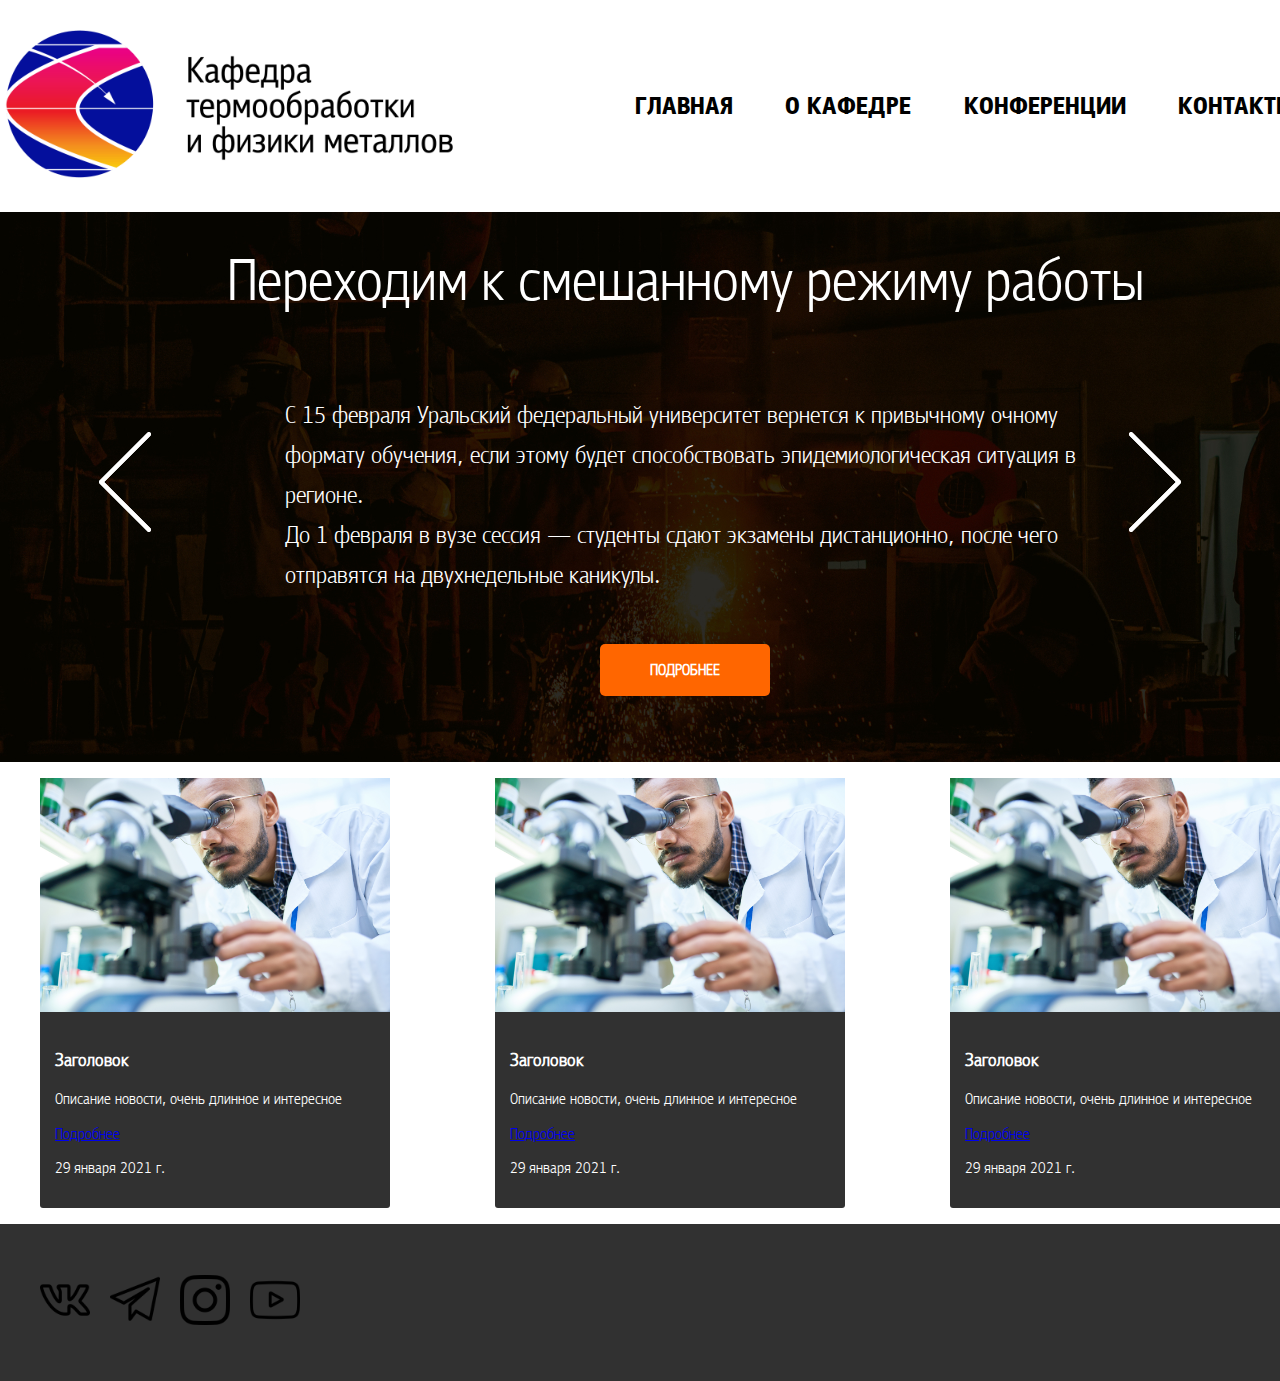
<file: index.html>
<!DOCTYPE html>
<html lang="ru">
<head>
    <meta charset="UTF-8">
    <link rel="stylesheet" href="css/style.css">
    <link rel="stylesheet" href="css/normalize.css">
    <link rel="shortcut icon" href="img/favicon.ico" type="image/x-icon">
    <title>Кафедра ТОиФМ</title>
</head>
<body>
    <header>
        <div class="logo">
            <img class="" src="img/logo.png" alt="Логотип">
        </div>
        <nav>
            <ul class="main-menu">
                <li><a href="index.html">Главная</a></li>
                <li><a href="about.html">О кафедре</a></li>
                <li class="item-conf">
                    <a href="conferences.html">Конференции</a>
                    <ul class="menu-conf">
                        <li><a href="conferences/school-term.html">Уральская школа металловедов-термистов</a></li>
                        <li><a href="conferences/school-metal.html">Уральская школа-семинар металловедов - молодых ученых</a></li>
                        <li><a href="conferences/material-metal.html">Материаловедение и металлофизика легких сплавов</a></li>
                        <li><a href="archive.html">Архив</a></li>
                    </ul>
                </li>
                <li><a href="contacts.html">Контакты</a></li>
            </ul>
        </nav>
    </header>
    <main>       
        <section class="slider">
            <div class="wrapper">
                <h2>Переходим к смешанному режиму работы</h2>
                <img class="left-arrow" src="img/left-arrow.svg" alt="">
                <img class="right-arrow" src="img/right-arrow.svg" alt=""> 
                <p>
                    С 15 февраля Уральский федеральный университет вернется к привычному очному формату обучения, 
                    если этому будет способствовать эпидемиологическая ситуация в регионе.
                </p> 
                <p>
                    До 1 февраля в вузе сессия — студенты сдают экзамены дистанционно, после чего отправятся на двухнедельные каникулы.
                </p>
                <div class="button-wrapper">
                    <a class="button" href="#">Подробнее</a>
                </div>
            </div>
        </section>
        <aside class="vk">

        </aside>

        <section class="news">
            <div class="wrapper">
                <ul>
                    <li>
                        <img src="img/news-1.jpg" alt="">
                        <div class="text">
                            <h3>Заголовок</h3>
                            <p>Описание новости, очень длинное и интересное</p>
                            <a href="#">Подробнее</a>
                            <p>29 января 2021 г.</p>    
                        </div>
                    </li>
                    <li>
                        <img src="img/news-1.jpg" alt="">
                        <div class="text">
                            <h3>Заголовок</h3>
                            <p>Описание новости, очень длинное и интересное</p>
                            <a href="#">Подробнее</a>
                            <p>29 января 2021 г.</p>    
                        </div>
                    </li>
                    <li>
                        <img src="img/news-1.jpg" alt="">
                        <div class="text">
                            <h3>Заголовок</h3>
                            <p>Описание новости, очень длинное и интересное</p>
                            <a href="#">Подробнее</a>
                            <p>29 января 2021 г.</p>    
                        </div>
                    </li>                   
                </ul> 
            </div>
        </section>
    </main>
    <footer>
        <div class="wrapper"> 
            <div class="social">
                <ul>
                    <li><a href="https://vk.com/materialoed"><img src="img/vk.png" alt=""></a></li>
                    <li><a href="https://t.me/TOFMdepartment"><img src="img/telegram.png" alt=""></a></li>
                    <li><a href="https://www.instagram.com/tofm_urfu/"><img src="img/instagram.png" alt=""></a></li>
                    <li><a href="https://www.youtube.com/channel/UCXMEt2POWU_OaAUeKPsErXA"><img src="img/youtube.png" alt=""></a></li>
                </ul>
            </div>  
            <div class="develop">
                
            </div>  
        </div>
    </footer>
</body>
</html>
</file>
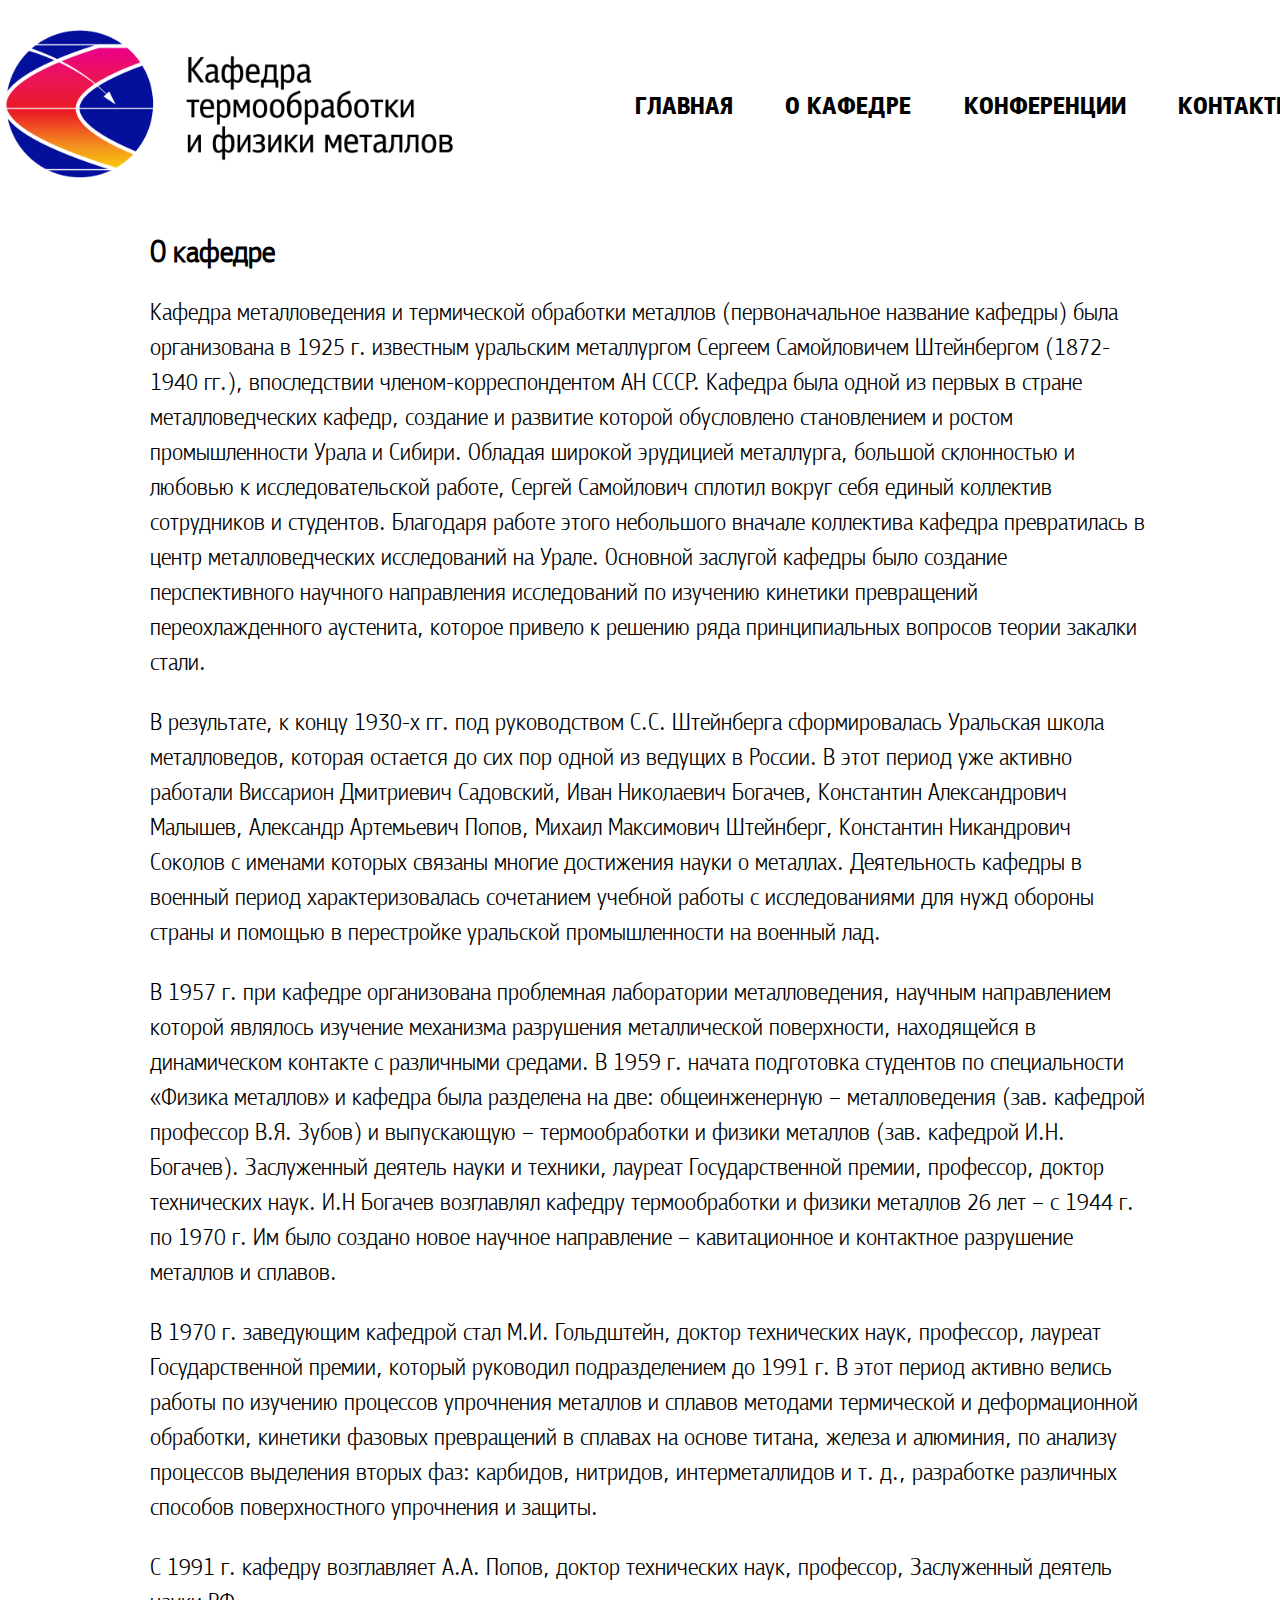
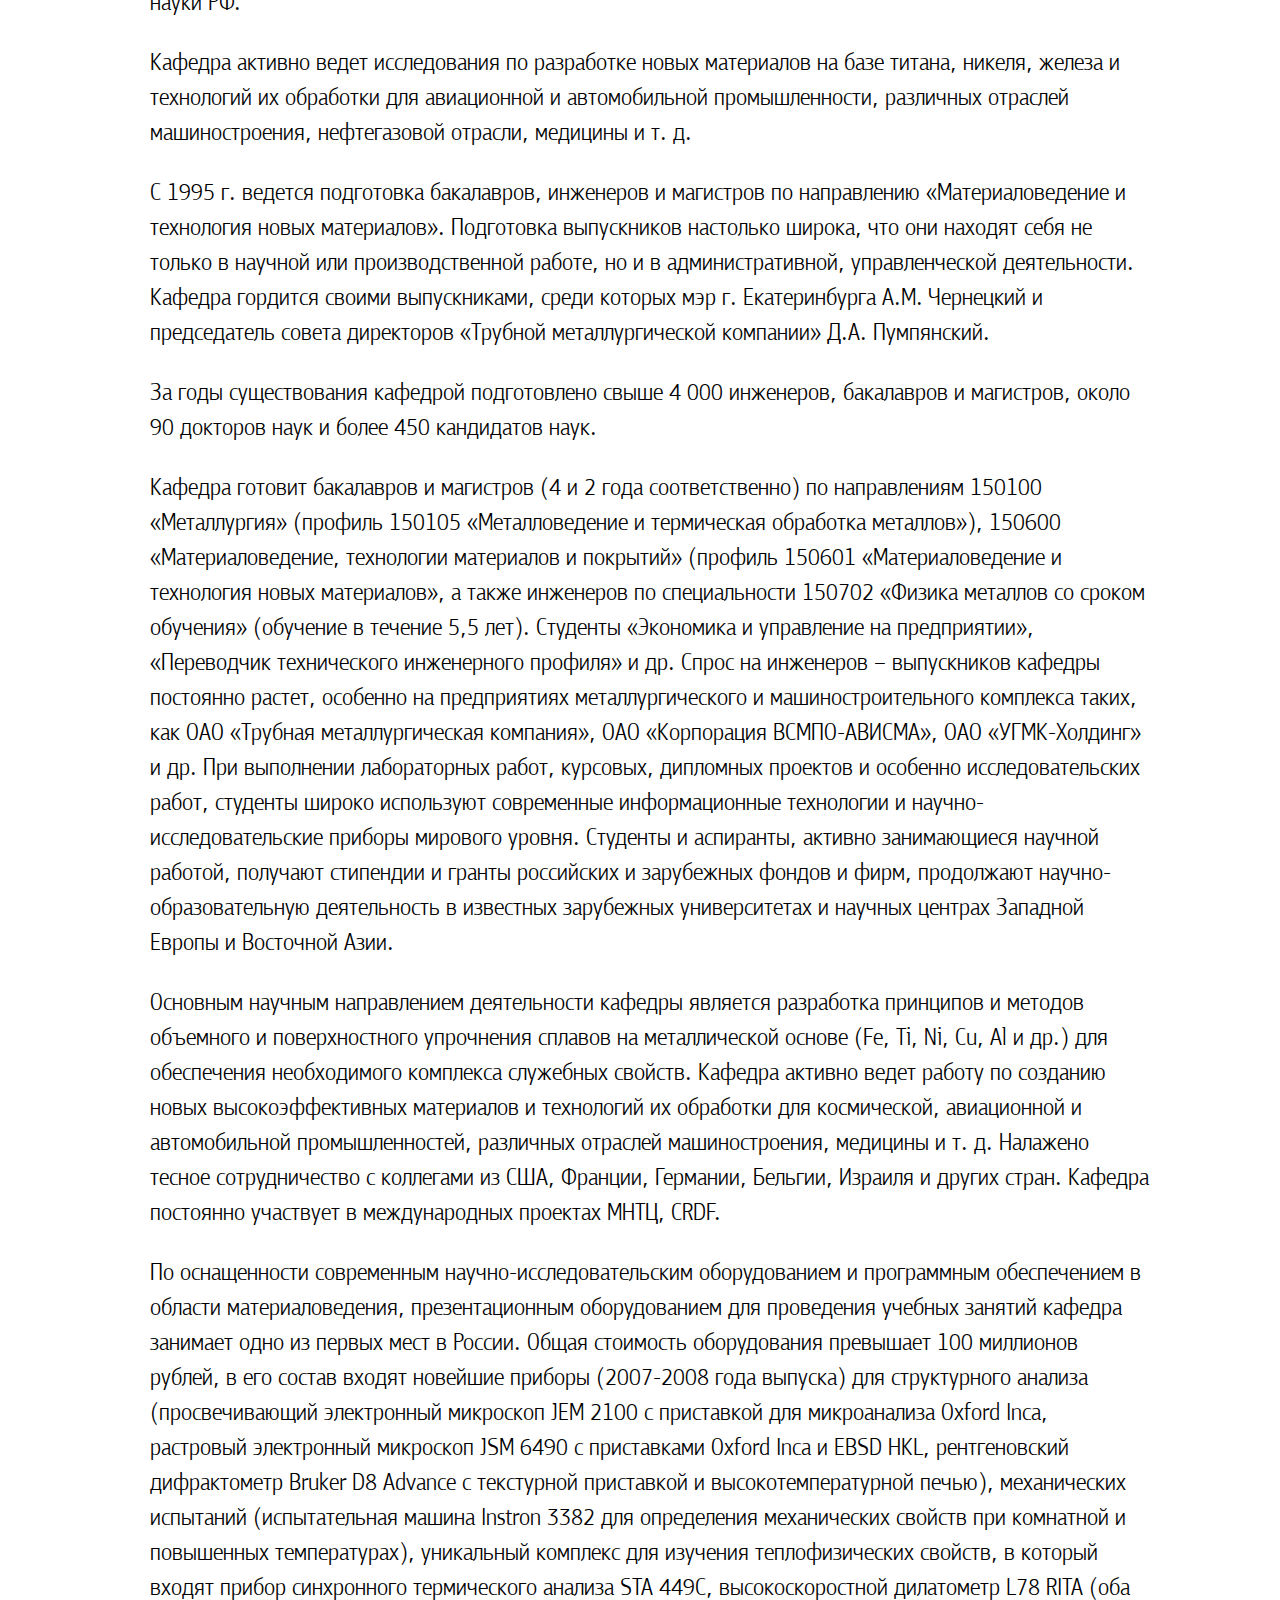
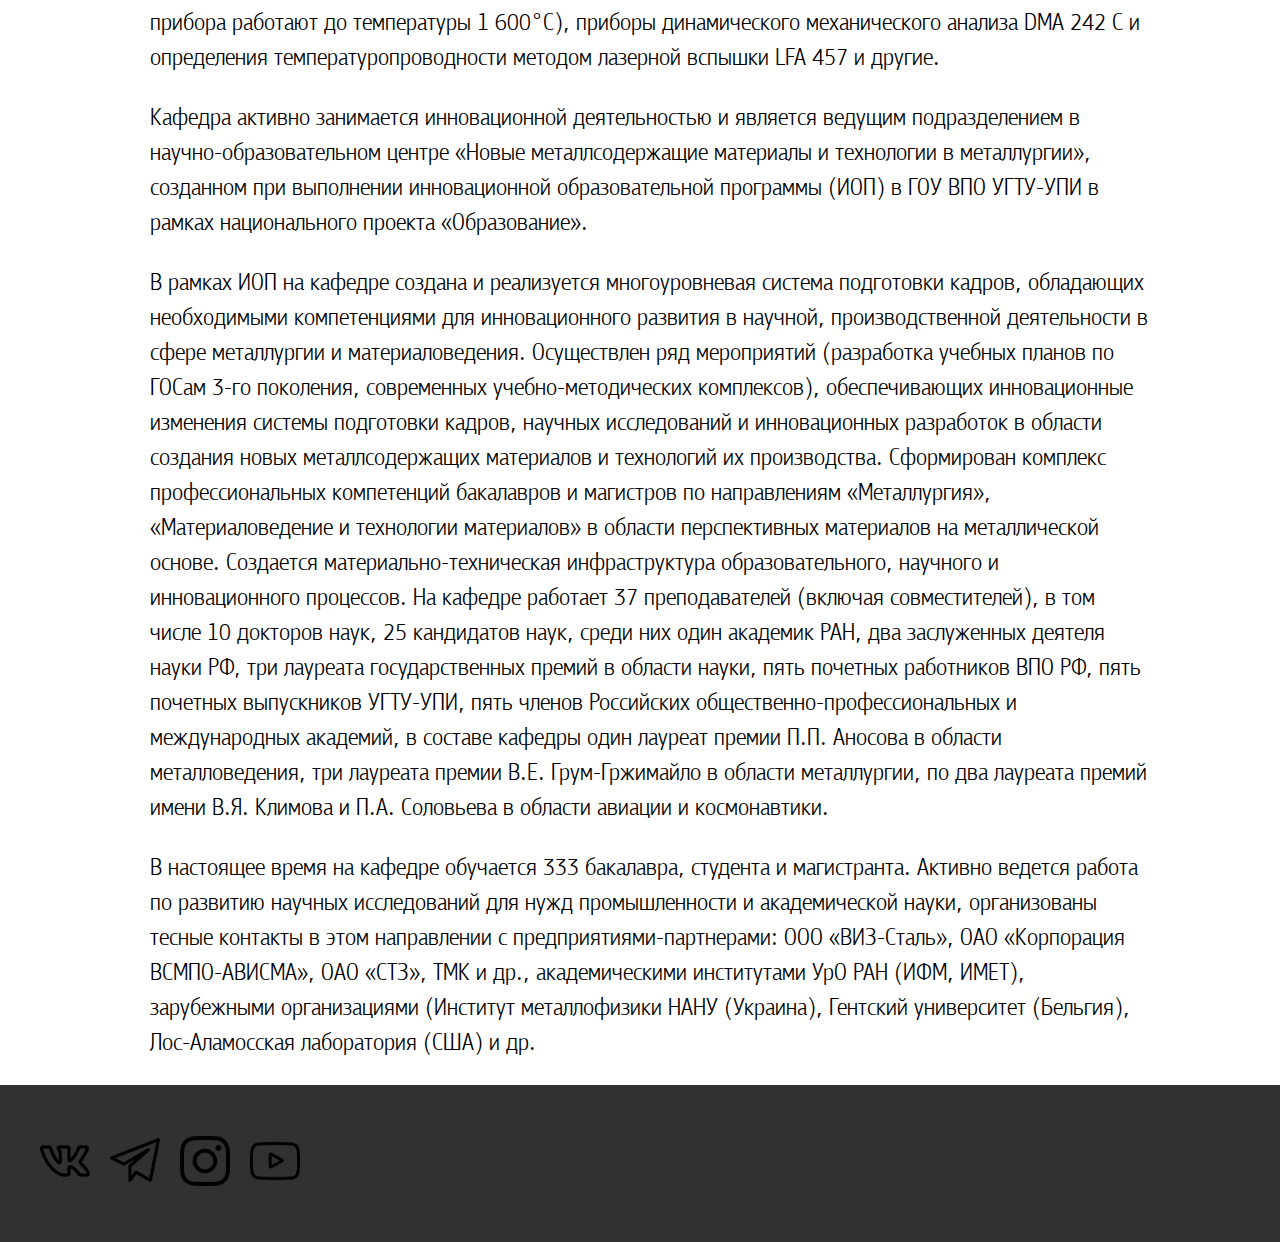
<file: about.html>
<!DOCTYPE html>
<html lang="ru">
<head>
    <meta charset="UTF-8">
    <link rel="stylesheet" href="css/style.css">
    <link rel="stylesheet" href="css/normalize.css">
    <link rel="shortcut icon" href="img/favicon.ico" type="image/x-icon">
    <title>Кафедра ТОиФМ</title>
</head>
<body>
    <header>
        <div class="logo">
            <img class="" src="img/logo.png" alt="Логотип">
        </div>
        <nav>
            <ul class="main-menu">
                <li><a href="index.html">Главная</a></li>
                <li><a href="about.html">О кафедре</a></li>
                <li class="item-conf">
                    <a href="conferences.html">Конференции</a>
                    <ul class="menu-conf">
                        <li><a href="conferences/school-term.html">Уральская школа металловедов-термистов</a></li>
                        <li><a href="conferences/school-metal.html">Уральская школа-семинар металловедов - молодых ученых</a></li>
                        <li><a href="conferences/material-metal.html">Материаловедение и металлофизика легких сплавов</a></li>
                        <li><a href="archive.html">Архив</a></li>
                    </ul>
                </li>
                <li><a href="contacts.html">Контакты</a></li>
            </ul>
        </nav>
    </header>
    <main>      
        <section class="history">
            <div class="wrapper">
                <h1>
                    О кафедре
                </h1>
                <p>
                    Кафедра металловедения и термической обработки металлов (первоначальное название кафедры) была организована в 1925 г. известным уральским металлургом 
                    Сергеем Самойловичем Штейнбергом (1872-1940 гг.), впоследствии членом-корреспондентом АН СССР. Кафедра была одной из первых в стране металловедческих 
                    кафедр, создание и развитие которой обусловлено становлением и ростом промышленности Урала и Сибири. Обладая широкой эрудицией металлурга, большой 
                    склонностью и любовью к исследовательской работе, Сергей Самойлович сплотил вокруг себя единый коллектив сотрудников и студентов. Благодаря работе этого 
                    небольшого вначале коллектива кафедра превратилась в центр металловедческих исследований на Урале. Основной заслугой кафедры было создание перспективного
                    научного направления исследований по изучению кинетики превращений переохлажденного аустенита, которое привело к решению ряда принципиальных вопросов 
                    теории закалки стали.
                </p>
                <p>
                    В результате, к концу 1930-х гг. под руководством С.С. Штейнберга сформировалась Уральская школа металловедов, которая остается до сих пор одной из ведущих 
                    в России. В этот период уже активно работали Виссарион Дмитриевич Садовский, Иван Николаевич Богачев, Константин Александрович Малышев, Александр Артемьевич 
                    Попов, Михаил Максимович Штейнберг, Константин Никандрович Соколов с именами которых связаны многие достижения науки о металлах. Деятельность кафедры в военный 
                    период характеризовалась сочетанием учебной работы с исследованиями для нужд обороны страны и помощью в перестройке уральской промышленности на военный лад.
                </p>
                <p>
                    В 1957 г. при кафедре организована проблемная лаборатории металловедения, научным направлением которой являлось изучение механизма разрушения металлической 
                    поверхности, находящейся в динамическом контакте с различными средами. В 1959 г. начата подготовка студентов по специальности «Физика металлов» и кафедра была
                    разделена на две: общеинженерную – металловедения (зав. кафедрой профессор В.Я. Зубов) и выпускающую – термообработки и физики металлов (зав. кафедрой И.Н. Богачев). 
                    Заслуженный деятель науки и техники, лауреат Государственной премии, профессор, доктор технических наук. И.Н Богачев возглавлял кафедру термообработки и физики
                    металлов 26 лет – с 1944 г. по 1970 г. Им было создано новое научное направление – кавитационное и контактное разрушение металлов и сплавов.
                </p>
                <p>
                    В 1970 г. заведующим кафедрой стал М.И. Гольдштейн, доктор технических наук, профессор, лауреат Государственной премии, который руководил подразделением до 1991 г. 
                    В этот период активно велись работы по изучению процессов упрочнения металлов и сплавов методами термической и деформационной обработки, кинетики фазовых превращений 
                    в сплавах на основе титана, железа и алюминия, по анализу процессов выделения вторых фаз: карбидов, нитридов, интерметаллидов и т. д., разработке различных способов 
                    поверхностного упрочнения и защиты.
                </p>
                <p>
                    С 1991 г. кафедру возглавляет А.А. Попов, доктор технических наук, профессор, Заслуженный деятель науки РФ.
                </p>
                <p>
                    Кафедра активно ведет исследования по разработке новых материалов на базе титана, никеля, железа и технологий их обработки для авиационной и автомобильной 
                    промышленности, различных отраслей машиностроения, нефтегазовой отрасли, медицины и т. д.
                </p>
                <p>
                    С 1995 г. ведется подготовка бакалавров, инженеров и магистров по направлению «Материаловедение и технология новых материалов». Подготовка выпускников настолько 
                    широка, что они находят себя не только в научной или производственной работе, но и в административной, управленческой деятельности. Кафедра гордится своими 
                    выпускниками, среди которых мэр г. Екатеринбурга А.М. Чернецкий и председатель совета директоров «Трубной металлургической компании» Д.А. Пумпянский.
                </p>
                <p>
                    За годы существования кафедрой подготовлено свыше 4 000 инженеров, бакалавров и магистров, около 90 докторов наук и более 450 кандидатов наук.
                </p>
                <p>
                    Кафедра готовит бакалавров и магистров (4 и 2 года соответственно) по направлениям 150100 «Металлургия» (профиль 150105 «Металловедение и термическая 
                    обработка металлов»), 150600 «Материаловедение, технологии материалов и покрытий» (профиль 150601 «Материаловедение и технология новых материалов», а 
                    также инженеров по специальности 150702 «Физика металлов со сроком обучения» (обучение в течение 5,5 лет). Студенты «Экономика и управление на предприятии», 
                    «Переводчик технического инженерного профиля» и др. Спрос на инженеров – выпускников кафедры постоянно растет, особенно на предприятиях металлургического и
                    машиностроительного комплекса таких, как ОАО «Трубная металлургическая компания», ОАО «Корпорация ВСМПО-АВИСМА», ОАО «УГМК-Холдинг» и др. При выполнении 
                    лабораторных работ, курсовых, дипломных проектов и особенно исследовательских работ, студенты широко используют современные информационные технологии и 
                    научно-исследовательские приборы мирового уровня. Студенты и аспиранты, активно занимающиеся научной работой, получают стипендии и гранты российских и 
                    зарубежных фондов и фирм, продолжают научно-образовательную деятельность в известных зарубежных университетах и научных центрах Западной Европы и Восточной Азии.
                </p>
                <p>
                    Основным научным направлением деятельности кафедры является разработка принципов и методов объемного и поверхностного упрочнения сплавов на металлической 
                    основе (Fe, Ti, Ni, Cu, Al и др.) для обеспечения необходимого комплекса служебных свойств. Кафедра активно ведет работу по созданию новых высокоэффективных 
                    материалов и технологий их обработки для космической, авиационной и автомобильной промышленностей, различных отраслей машиностроения, медицины и т. д. Налажено 
                    тесное сотрудничество с коллегами из США, Франции, Германии, Бельгии, Израиля и других стран. Кафедра постоянно участвует в международных проектах МНТЦ, CRDF.
                </p>
                <p>
                    По оснащенности современным научно-исследовательским оборудованием и программным обеспечением в области материаловедения, презентационным оборудованием для 
                    проведения учебных занятий кафедра занимает одно из первых мест в России. Общая стоимость оборудования превышает 100 миллионов рублей, в его состав входят 
                    новейшие приборы (2007-2008 года выпуска) для структурного анализа (просвечивающий электронный микроскоп JEM 2100 с приставкой для микроанализа Oxford Inca, 
                    растровый электронный микроскоп JSM 6490 с приставками Oxford Inca и EBSD HKL, рентгеновский дифрактометр Bruker D8 Advance с текстурной приставкой и 
                    высокотемпературной печью), механических испытаний (испытательная машина Instron 3382 для определения механических свойств при комнатной и повышенных 
                    температурах), уникальный комплекс для изучения теплофизических свойств, в который входят прибор синхронного термического анализа STA 449C, высокоскоростной 
                    дилатометр L78 RITA (оба прибора работают до температуры 1 600°С), приборы динамического механического анализа DMA 242 C и определения температуропроводности 
                    методом лазерной вспышки LFA 457 и другие.
                </p>
                <p>
                    Кафедра активно занимается инновационной деятельностью и является ведущим подразделением в научно-образовательном центре «Новые металлсодержащие материалы и 
                    технологии в металлургии», созданном при выполнении инновационной образовательной программы (ИОП) в ГОУ ВПО УГТУ-УПИ в рамках национального проекта «Образование».
                </p>
                <p>
                    В рамках ИОП на кафедре создана и реализуется многоуровневая система подготовки кадров, обладающих необходимыми компетенциями для инновационного развития в
                    научной, производственной деятельности в сфере металлургии и материаловедения. Осуществлен ряд мероприятий (разработка учебных планов по ГОСам 3-го поколения, 
                    современных учебно-методических комплексов), обеспечивающих инновационные изменения системы подготовки кадров, научных исследований и инновационных разработок
                    в области создания новых металлсодержащих материалов и технологий их производства. Сформирован комплекс профессиональных компетенций бакалавров и магистров по 
                    направлениям «Металлургия», «Материаловедение и технологии материалов» в области перспективных материалов на металлической основе. Создается 
                    материально-техническая инфраструктура образовательного, научного и инновационного процессов. На кафедре работает 37 преподавателей (включая совместителей), 
                    в том числе 10 докторов наук, 25 кандидатов наук, среди них один академик РАН, два заслуженных деятеля науки РФ, три лауреата государственных премий в области 
                    науки, пять почетных работников ВПО РФ, пять почетных выпускников УГТУ-УПИ, пять членов Российских общественно-профессиональных и международных академий, в 
                    составе кафедры один лауреат премии П.П. Аносова в области металловедения, три лауреата премии В.Е. Грум-Гржимайло в области металлургии, по два лауреата 
                    премий имени В.Я. Климова и П.А. Соловьева в области авиации и космонавтики.
                </p>
                <p>
                    В настоящее время на кафедре обучается 333 бакалавра, студента и магистранта. Активно ведется работа по развитию научных исследований для нужд промышленности и 
                    академической науки, организованы тесные контакты в этом направлении с предприятиями-партнерами: ООО «ВИЗ-Сталь», ОАО «Корпорация ВСМПО-АВИСМА», ОАО «СТЗ», 
                    ТМК и др., академическими институтами УрО РАН (ИФМ, ИМЕТ), зарубежными организациями (Институт металлофизики НАНУ (Украина), Гентский университет (Бельгия), 
                    Лос-Аламосская лаборатория (США) и др. 
                </p>
            </div>
        </section>
    </main>
    <footer>
        <div class="wrapper"> 
            <div class="social">
                <ul>
                    <li><a href="https://vk.com/materialoed"><img src="img/vk.png" alt=""></a></li>
                    <li><a href="https://t.me/TOFMdepartment"><img src="img/telegram.png" alt=""></a></li>
                    <li><a href="https://www.instagram.com/tofm_urfu/"><img src="img/instagram.png" alt=""></a></li>
                    <li><a href="https://www.youtube.com/channel/UCXMEt2POWU_OaAUeKPsErXA"><img src="img/youtube.png" alt=""></a></li>
                </ul>
            </div>  
            <div class="develop">
                
            </div>  
        </div>
    </footer>
</body>
</html>
</file>
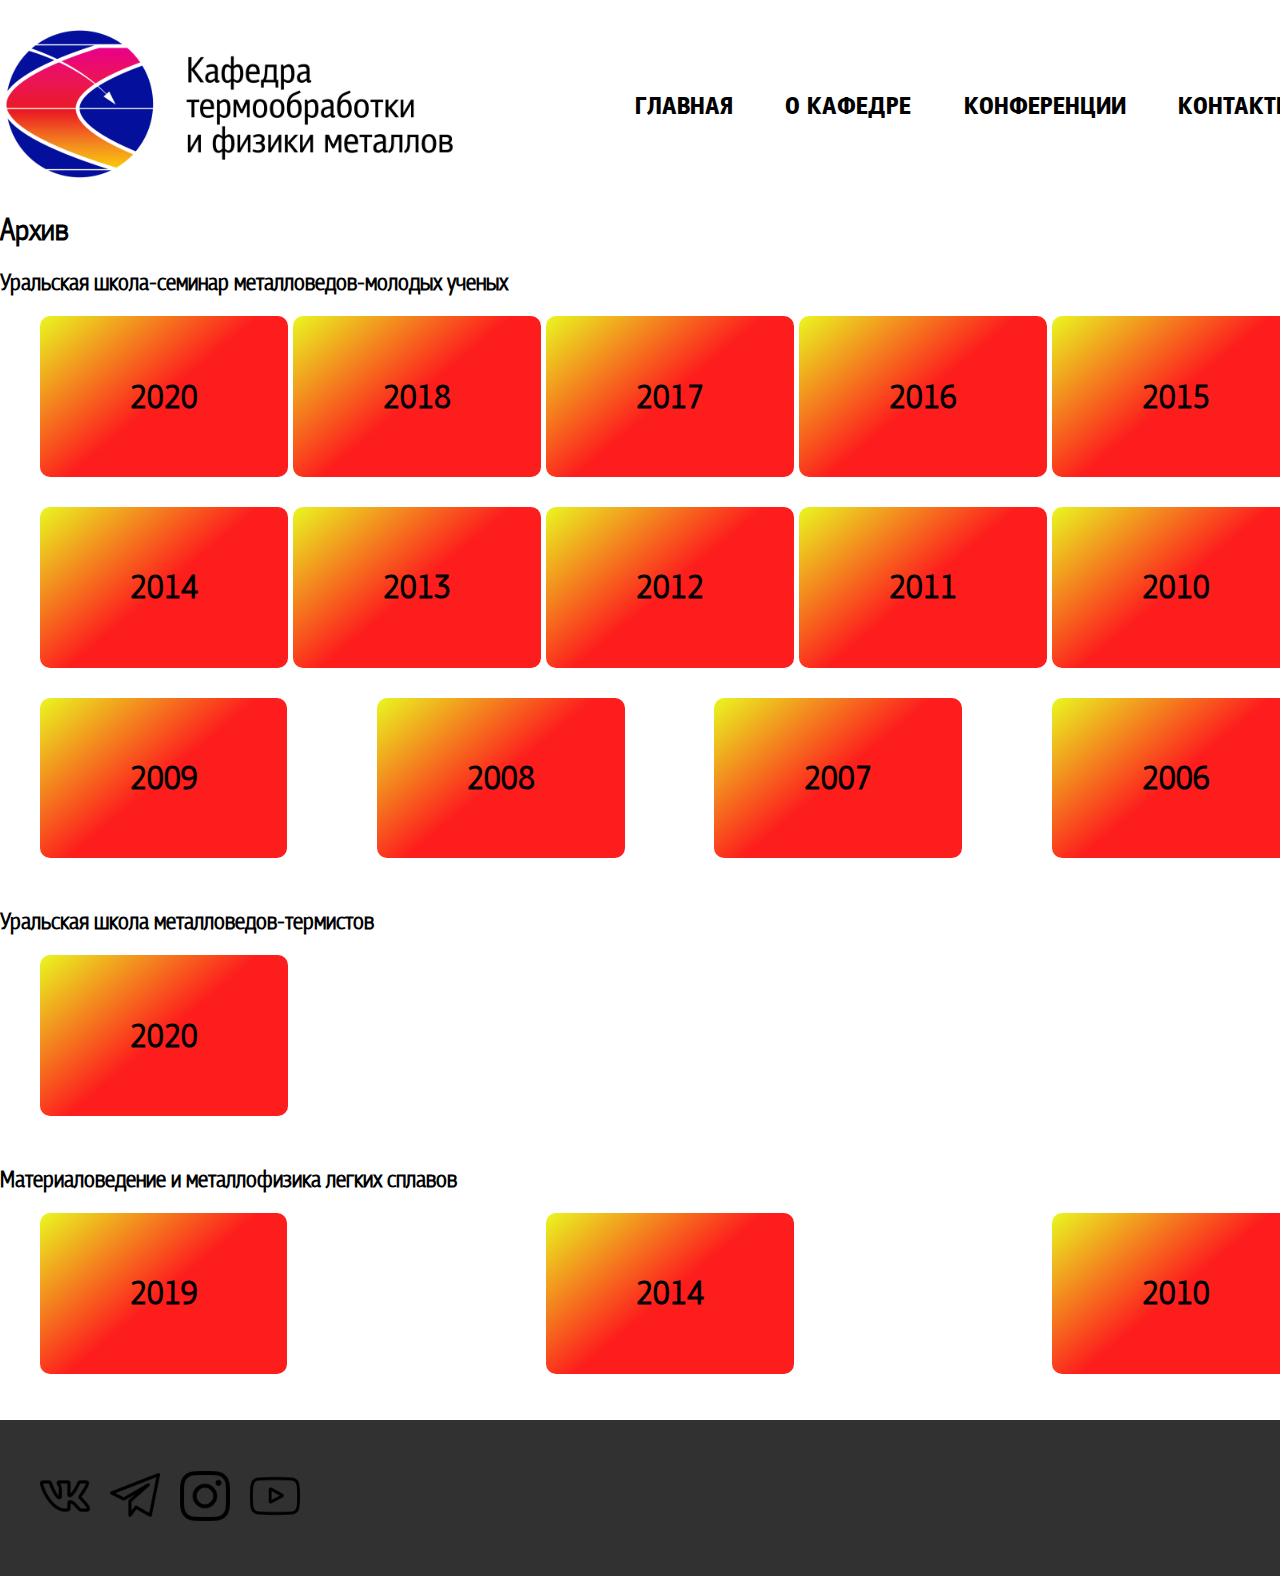
<file: archive.html>
<!DOCTYPE html>
<html lang="ru">
<head>
    <meta charset="UTF-8">
    <link rel="stylesheet" href="css/style.css">
    <link rel="stylesheet" href="css/normalize.css">
    <link rel="shortcut icon" href="img/favicon.ico" type="image/x-icon">
    <title>Кафедра ТОиФМ</title>
</head>
<body>
    <header>
        <div class="logo">
            <img class="" src="img/logo.png" alt="Логотип">
        </div>
        <nav>
            <ul class="main-menu">
                <li><a href="index.html">Главная</a></li>
                <li><a href="about.html">О кафедре</a></li>
                <li class="item-conf">
                    <a href="conferences.html">Конференции</a>
                    <ul class="menu-conf">
                        <li><a href="conferences/school-term.html">Уральская школа металловедов-термистов</a></li>
                        <li><a href="conferences/school-metal.html">Уральская школа-семинар металловедов - молодых ученых</a></li>
                        <li><a href="conferences/material-metal.html">Материаловедение и металлофизика легких сплавов</a></li>
                        <li><a href="archive.html">Архив</a></li>
                    </ul>
                </li>
                <li><a href="contacts.html">Контакты</a></li>
            </ul>
        </nav>
    </header>
    <main>
        <h1 class="archive-title">Архив</h1>
        <section class="school-metal">
            <div class="wrapper">
                <h2>Уральская школа-семинар металловедов-молодых ученых</h2>
                <ul>
                    <li>
                        <h3>2020</h3>
                        <div class="content one-book">
                            <a href="https://drive.google.com/file/d/1FO_NnxaxdfeKXmGvzncjI1nhv0z1GNXV/view?usp=sharing">ТОМ 1</a>
                        </div>
                    </li>
                    <li>
                        <h3>2018</h3>
                        <div class="content one-book">
                            <a href="https://drive.google.com/file/d/1-6vfb0DJCBoP2uMwCIgAJnpdpWBP-bZP/view?usp=sharing">ТОМ 1</a>
                        </div>
                    </li>
                    <li>
                        <h3>2017</h3>
                        <div class="content one-book">
                            <a href="https://drive.google.com/file/d/1ow1bQJhR0a8J2WYW0t89-TSIiRUe-rYd/view">ТОМ 1</a>
                        </div>
                    </li>
                    <li>
                        <h3>2016</h3>
                        <div class="content">
                            <a href="https://drive.google.com/file/d/16A6BBPhwhpDR4QJWazeSdPW8srW1Tbgz/view?usp=sharing">ТОМ 1</a><br>
                            <a href="https://drive.google.com/file/d/1A02maK9ItINWuH9Cj5edSrWb23M8N1TN/view?usp=sharing">ТОМ 2</a>
                        </div>
                    </li>
                    <li>
                        <h3>2015</h3>
                        <div class="content">
                            <a href="https://drive.google.com/file/d/1HeszI9hSMHzFu-Io2GUpSWwW99fiA4jr/view?usp=sharing">ТОМ 1</a><br>
                            <a href="https://drive.google.com/file/d/1hXH5CMrH5a3vv0ag4kac6zaNCZLoVXHX/view?usp=sharing">ТОМ 2</a>
                        </div>
                    </li>
                    <li>
                        <h3>2014</h3>
                        <div class="content one-book">
                            <a href="https://drive.google.com/file/d/1a-OzumoAYanJ6Y8Yb9FFl4vb5iKR8fRa/view">ТОМ 1</a>   
                         </div>
                    </li>
                    <li>
                        <h3>2013</h3>
                        <div class="content one-book">
                            <a href="https://drive.google.com/file/d/1D-BxKY0Q2k-ezkiScf7ZXCkUOaX5XwM_/view?usp=sharing">ТОМ 1</a>
                        </div>
                    </li>
                    <li>
                        <h3>2012</h3>
                        <div class="content one-book">
                            <a href="https://drive.google.com/file/d/1P8cOc2U43HG_iFltcM6nQAw13YRVS8zk/view?usp=sharing">ТОМ 1</a>
                        </div>
                    </li>
                    <li>
                        <h3>2011</h3>
                        <div class="content one-book">
                            <a href="https://drive.google.com/file/d/1rK6RwScMVvDFKkDAn24no_L2ykIYlicE/view?usp=sharing">ТОМ 1</a>
                        </div>
                    </li>
                    <li>
                        <h3>2010</h3>
                        <div class="content one-book">
                            <a href="https://drive.google.com/file/d/1ALM0ZJ0AN5a9GGT7iawmwvsPV_SCzDbm/view?usp=sharing">ТОМ 1</a>
                        </div>
                    </li>
                    <li>
                        <h3>2009</h3>
                        <div class="content one-book">
                            <a href="https://drive.google.com/file/d/1KfnOySLjEZarkP9jIX35G7QdaiWrzJ4W/view?usp=sharing">ТОМ 1</a>
                        </div>
                    </li>
                    <li>
                        <h3>2008</h3>
                        <div class="content one-book">
                            <a href="https://drive.google.com/file/d/1Wpq0YzIECzMiM5aXApRCtu6f_ohobC7K/view?usp=sharing">ТОМ 1</a>
                        </div>
                    </li>
                    <li>
                        <h3>2007</h3>
                        <div class="content one-book">
                            <a href="#">ТОМ 1</a>
                        </div>
                    </li>
                    <li>
                        <h3>2006</h3>
                        <div class="content one-book">
                            <a href="https://drive.google.com/file/d/14uCSRssglEHuGVKbEivq29liTvGkmQ43/view?usp=sharing">ТОМ 1</a>
                        </div>
                    </li>
                </ul>
            </div>
        </section>
        <section class="school-term">
            <div class="wrapper">
                <h2>Уральская школа металловедов-термистов</h2>
                <ul>
                    <li>
                        <h3>2020</h3>
                        <div class="content one-book">
                            <a href="https://drive.google.com/file/d/1NCJtiVFOE7EorVHwRwNyn1w1x-ecAjs9/view?usp=sharing">ТОМ 1</a>
                        </div>
                    </li>
                </ul>    
            </div>
        </section>
        <section class="school-young">
            <div class="wrapper">
                <h2>Материаловедение и металлофизика легких сплавов</h2>
                <ul>
                    <li>
                        <h3>2019</h3>
                        <div class="content one-book">
                            <a href="https://drive.google.com/file/d/1i3dyxdS7nv1rDTShZ740YVvoxcDoUYd4/view?usp=sharing">ТОМ 1</a>
                        </div>
                    </li>
                    <li>
                        <h3>2014</h3>
                        <div class="content one-book">
                            <a href="https://drive.google.com/file/d/14KIvtVnzdnmxXPtlRRm6SaBGAAHXPG2-/view?usp=sharing">ТОМ 1</a>
                        </div>
                    </li>
                    <li>
                        <h3>2010</h3>
                        <div class="content one-book">
                            <a href="https://drive.google.com/file/d/1VNtKzfzjInyT3q0OAjb_2NLIFjWnWFVF/view?usp=sharing">ТОМ 1</a>
                        </div>
                    </li>
                </ul>    
            </div>
        </section>
    </main>
    <footer>
        <div class="wrapper"> 
            <div class="social">
                <ul>
                    <li><a href="https://vk.com/materialoed"><img src="img/vk.png" alt=""></a></li>
                    <li><a href="https://t.me/TOFMdepartment"><img src="img/telegram.png" alt=""></a></li>
                    <li><a href="https://www.instagram.com/tofm_urfu/"><img src="img/instagram.png" alt=""></a></li>
                    <li><a href="https://www.youtube.com/channel/UCXMEt2POWU_OaAUeKPsErXA"><img src="img/youtube.png" alt=""></a></li>
                </ul>
            </div>  
            <div class="develop">
                
            </div>  
        </div>
    </footer>
</body>
</html>
</file>
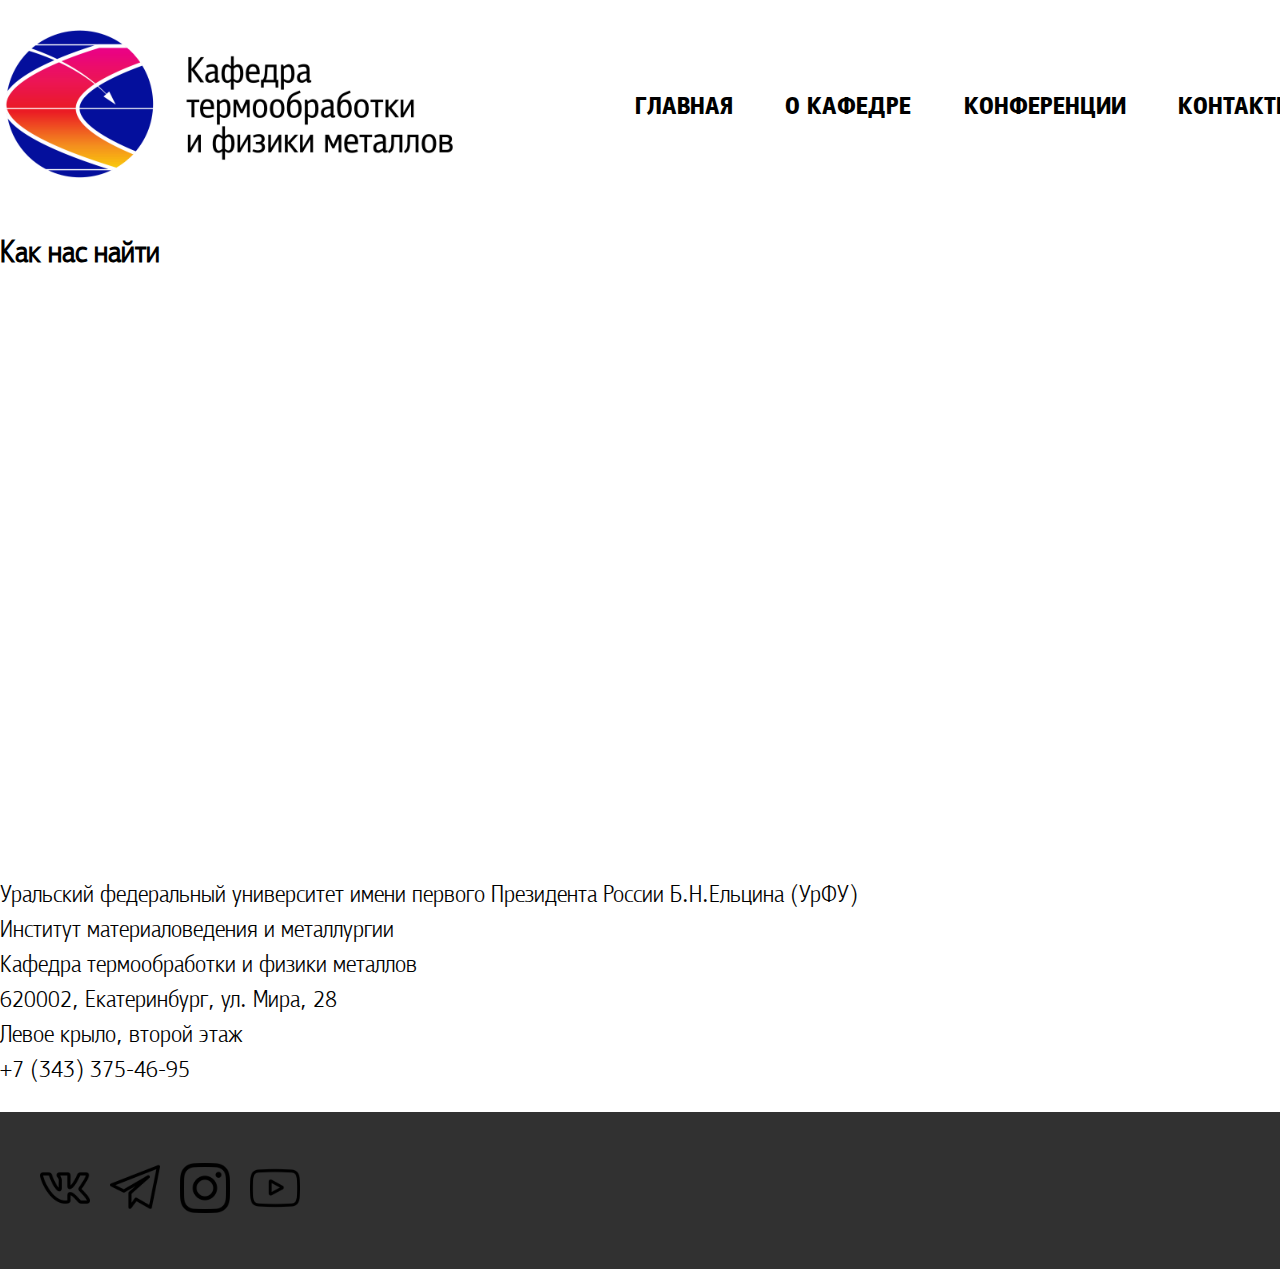
<file: contacts.html>
<!DOCTYPE html>
<html lang="ru">
<head>
    <meta charset="UTF-8">
    <link rel="stylesheet" href="css/style.css">
    <link rel="stylesheet" href="css/normalize.css">
    <link rel="shortcut icon" href="img/favicon.ico" type="image/x-icon">
    <title>Кафедра ТОиФМ</title>
</head>
<body>
    <header>
        <div class="logo">
            <img class="" src="img/logo.png" alt="Логотип">
        </div>
        <nav>
            <ul class="main-menu">
                <li><a href="index.html">Главная</a></li>
                <li><a href="about.html">О кафедре</a></li>
                <li class="item-conf">
                    <a href="conferences.html">Конференции</a>
                    <ul class="menu-conf">
                        <li><a href="conferences/school-term.html">Уральская школа металловедов-термистов</a></li>
                        <li><a href="conferences/school-metal.html">Уральская школа-семинар металловедов - молодых ученых</a></li>
                        <li><a href="conferences/material-metal.html">Материаловедение и металлофизика легких сплавов</a></li>
                        <li><a href="archive.html">Архив</a></li>
                    </ul>
                </li>
                <li><a href="contacts.html">Контакты</a></li>
            </ul>
        </nav>
    </header>
    <main>   
        <section class="contacts">
            <div class="wrapper">
                <h1>Как нас найти</h1>
                <iframe src="https://yandex.ru/map-widget/v1/?um=constructor%3Af67792a799d11f921bbda7055fa4a1c0692a20e4dba577d7479af05a1e960404&amp;source=constructor" width="100%" height="556" frameborder="0"></iframe>
                <p>
                    Уральский федеральный университет имени первого Президента России Б.Н.Ельцина (УрФУ)<br>
                    Институт материаловедения и металлургии<br>
                    Кафедра термообработки и физики металлов<br>
                
                    620002, Екатеринбург, ул. Мира, 28<br>
                    Левое крыло, второй этаж<br>
                    +7 (343) 375-46-95
                </p>    
            </div>
        </section>
    </main>
    <footer>
        <div class="wrapper"> 
            <div class="social">
                <ul>
                    <li><a href="https://vk.com/materialoed"><img src="img/vk.png" alt=""></a></li>
                    <li><a href="https://t.me/TOFMdepartment"><img src="img/telegram.png" alt=""></a></li>
                    <li><a href="https://www.instagram.com/tofm_urfu/"><img src="img/instagram.png" alt=""></a></li>
                    <li><a href="https://www.youtube.com/channel/UCXMEt2POWU_OaAUeKPsErXA"><img src="img/youtube.png" alt=""></a></li>
                </ul>
            </div>  
            <div class="develop">
                
            </div>  
        </div>
    </footer>
</body>
</html>
</file>
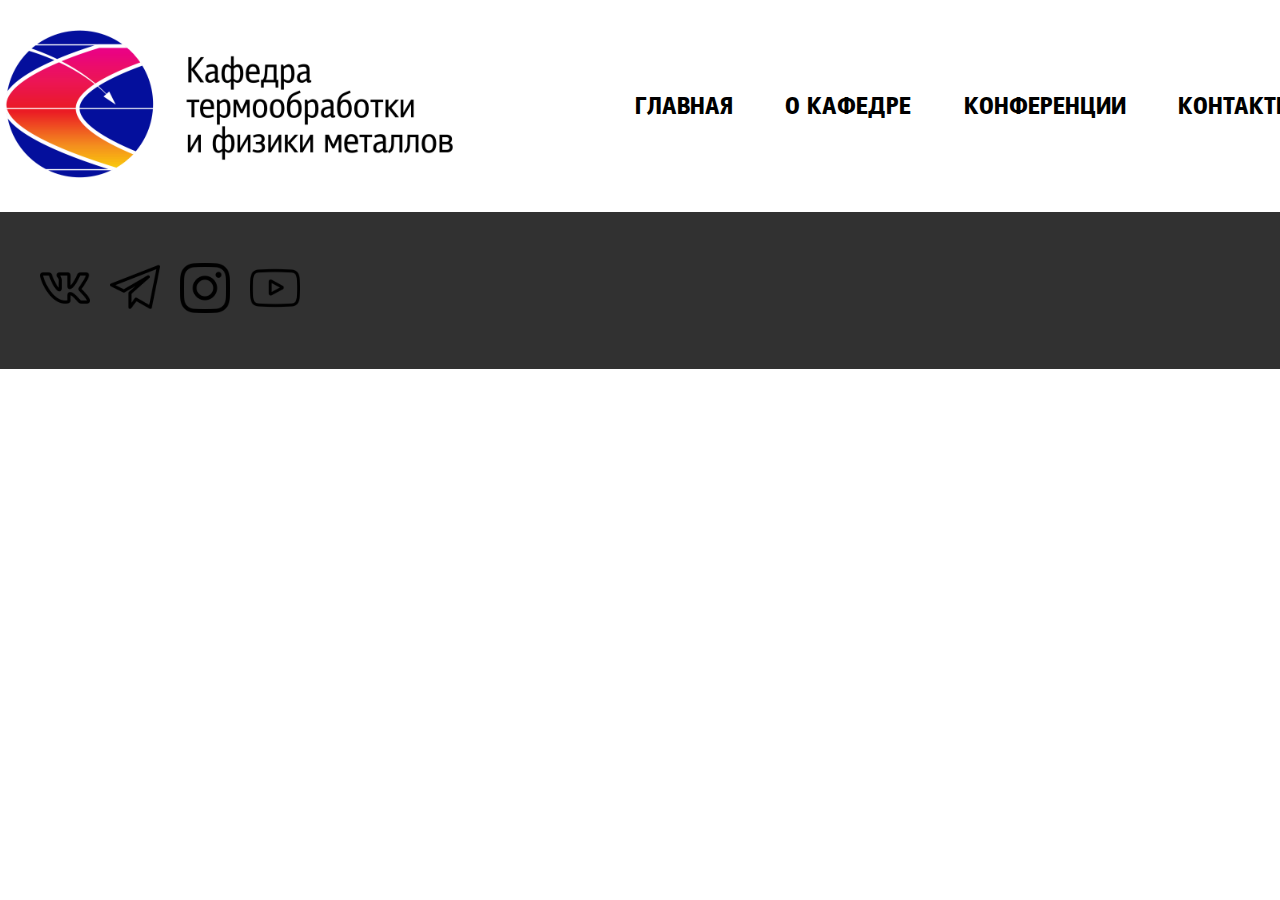
<file: conferences/material-metal.html>
<!DOCTYPE html>
<html lang="ru">
<head>
    <meta charset="UTF-8">
    <link rel="stylesheet" href="../css/style.css">
    <link rel="stylesheet" href="../css/normalize.css">
    <link rel="shortcut icon" href="../img/favicon.ico" type="image/x-icon">
    <title>Кафедра ТОиФМ</title>
</head>
<body>
    <header>
        <div class="logo">
            <img class="" src="../img/logo.png" alt="Логотип">
        </div>
        <nav>
            <ul class="main-menu">
                <li><a href="../index.html">Главная</a></li>
                <li><a href="../about.html">О кафедре</a></li>
                <li class="item-conf">
                    <a href="../conferences.html">Конференции</a>
                    <ul class="menu-conf">
                        <li><a href="../conferences/school-term.html">Уральская школа металловедов-термистов</a></li>
                        <li><a href="../conferences/school-metal.html">Уральская школа-семинар металловедов - молодых ученых</a></li>
                        <li><a href="../conferences/material-metal.html">Материаловедение и металлофизика легких сплавов</a></li>
                        <li><a href="../archive.html">Архив</a></li>
                    </ul>
                </li>
                <li><a href="../contacts.html">Контакты</a></li>
            </ul>
        </nav>
    </header>
    <main>   

    </main>
    <footer>
        <div class="wrapper"> 
            <div class="social">
                <ul>
                    <li><a href="https://vk.com/materialoed"><img src="../img/vk.png" alt=""></a></li>
                    <li><a href="https://t.me/TOFMdepartment"><img src="../img/telegram.png" alt=""></a></li>
                    <li><a href="https://www.instagram.com/tofm_urfu/"><img src="../img/instagram.png" alt=""></a></li>
                    <li><a href="https://www.youtube.com/channel/UCXMEt2POWU_OaAUeKPsErXA"><img src="../img/youtube.png" alt=""></a></li>
                </ul>
            </div>  
            <div class="develop">
                
            </div>  
        </div>
    </footer>
</body>
</html>
</file>
<file: css/style.css>
*{
    box-sizing: border-box;
}

@font-face{
    font-family: "PFBulletinSansPro-Bold";
    src: url("../fonts/pfbulletinsanspro-bold.ttf");
}

@font-face{
    font-family: "PFBulletinSansPro-Light";
    src: url("../fonts/pfbulletinsanspro-light.ttf");
}

@font-face{
    font-family: "PFBulletinSansPro-Medital";
    src: url("../fonts/pfbulletinsanspro-medital.ttf");
}

@font-face{
    font-family: "PFBulletinSansPro-Redular";
    src: url("../fonts/pfbulletinsanspro-regular.ttf");
}

header{
    width: 1300px;
    margin: 0 auto;
    padding: 30px 5px;
    display: flex;
    justify-content: space-between;
    align-items: center;
    
}

.logo img{
    width: 450px;
}

.main-menu{
    width: 700px;
    list-style: none;
    display: flex;
    justify-content: space-between;
}

.main-menu a{
    font-family: "PFBulletinSansPro-Bold";
    text-transform: uppercase;
    text-decoration: none;
    color: black;
    font-size: 25px;
    background-image: linear-gradient(currentColor, currentColor);
    background-position: 0% 100%;
    background-repeat: no-repeat;
    background-size: 0% 2px;
    transition: background-size .3s;
}

.main-menu a:hover {
    background-size: 100% 2px;
}

.menu-conf{
    display: none;
    padding: 0;
    list-style: none;
    position: absolute;
    /* left: -100px; */
    background-color: rgb(255, 102, 0);
    border-radius: 5px;
    z-index: 5;
    width: 400px;
}

.item-conf{
    position: relative;
}

.item-conf:hover .menu-conf{
    display: block;
}

.menu-conf li{
    padding: 20px 35px;
}

.slider{
    height: 550px;
    background-image: url("../img/slider-1.jpg");
    position: relative;
    padding: 35px;
}

.slider h2{
    font-family: "PFBulletinSansPro-Light";
    font-weight: 300;
    color: #ffffff;
    font-size: 60px;
    text-align: center;
    margin: 0;
    margin-bottom: 80px;

}

.slider p{
    color: #ffffff;
    font-family: "PFBulletinSansPro-Light";
    width: 800px;
    margin: 0 auto;
    font-size: 25px;
    line-height: 40px;
}

.slider .wrapper{
    width: 1300px;
    margin: 0 auto;
}

.left-arrow{
    position: absolute;
    display: block;
    height: 100px;
    left: 75px;
    top: 220px;
}

.right-arrow{
    position: absolute;
    display: block;
    height: 100px;
    right: 75px;
    top: 220px;
}

.slider .button{
    padding: 17px 50px;
    background-color: rgb(255, 102, 0);
    text-transform: uppercase;
    border-radius: 5px;
    font-family: "PFBulletinSansPro-Light";
    font-weight: 700;
    text-align: right;
    text-decoration: none;
    color: #ffffff;
}

.button-wrapper{
    margin-top: 65px;
    text-align: center;
}

.news .wrapper{
    width: 1300px;
    margin: 0 auto;
}

.news ul{
    list-style: none;
    display: flex;
    justify-content: space-between;
}

.news li{
    background-color: rgb(49, 49, 49);
    border-radius: 3px;
    color: #ffffff;
    font-family: "PFBulletinSansPro-Light";
    
}

.news .text{
    padding: 15px;
}

.news img{
    width: 350px;
}

footer{
    background-color: rgb(49, 49, 49);
    
}

footer .wrapper{
    width: 1300px;
    margin: 0 auto;
    display: flex;
    justify-content: space-between;
    align-items: baseline;
}

.social{
    width: 300px;
    padding: 35px 0;
}

.social ul{
    list-style: none;
    display: flex;
    justify-content: space-between;
}

.social img{
    height: 50px;
}

.develop a{
    color: #000000;
    text-decoration: none;
    font-family: "Roboto", sans-serif;
    font-size: 25px;
}

.history .wrapper{
    width: 1300px;
    margin: 0 auto;
}

.history h1{
    font-family: "PFBulletinSansPro-Light", sans-serif;
    font-weight: 700;
    padding-left: 150px;
}

.history p{
    font-family: "PFBulletinSansPro-Light", sans-serif;
    font-size: 25px;
    line-height: 35px;
    padding: 0 150px;
}

.contacts{
    min-height: 590px;
    font-family: "PFBulletinSansPro-Light", sans-serif;
}

.contacts .wrapper{
    width: 1300px;
    margin: 0 auto;
}

.contacts p{
    font-size: 25px;
    line-height: 35px;
}

.archive-title{
    width: 1300px;
    margin: 0 auto;
    font-family: "PFBulletinSansPro-Light", sans-serif;
    font-weight: 700;
}

.school-metal .wrapper{
    width: 1300px;
    margin: 0 auto;
    font-family: "PFBulletinSansPro-Light", sans-serif;
}

.school-metal ul{
    list-style: none;
    display: flex;
    flex-flow: row wrap;
    justify-content: space-between;
}

.school-metal li{
    padding: 25px 90px;
    border-radius: 10px;
    background: linear-gradient(320deg, rgba(253,29,29,1) 50%, rgba(233,248,32,1) 100%);
    margin-bottom: 30px;
    position: relative;
    font-size: 30px;
 }

.school-metal a{
    text-decoration: none;
    color: #000000;
    font-size: 35px;
    color: #ffffff;
}

.school-metal .content{
    display: none;
    position: absolute;
    top: 0;
    left: 0;
    width: 100%;
    height: 100%;
    text-align: center;
    padding: 17%;
    background: linear-gradient(320deg, rgb(170, 17, 17) 50%, rgb(184, 196, 24) 100%);
    border-radius: 10px;
}

.school-metal .one-book{
    padding: 25%;
}

.school-metal li:hover .content{
    display: block;
    animation-duration: 0.5s;
    animation-name: arhive-show;
}

@keyframes arhive-show{
    from{
        opacity: 0;
        background: linear-gradient(320deg, rgba(253,29,29,1) 50%, rgba(233,248,32,1) 100%);

    }
    to{
        opacity: 1;
        background: linear-gradient(320deg, rgb(170, 17, 17) 50%, rgb(184, 196, 24) 100%);
    }
}

.school-term .wrapper{
    width: 1300px;
    margin: 0 auto;
    font-family: "PFBulletinSansPro-Light", sans-serif;
}

.school-term ul{
    list-style: none;
    display: flex;
    flex-flow: row wrap;
    justify-content: space-between;
}

.school-term li{
    padding: 25px 90px;
    border-radius: 10px;
    background: linear-gradient(320deg, rgba(253,29,29,1) 50%, rgba(233,248,32,1) 100%);
    margin-bottom: 30px;
    position: relative;
    font-size: 30px;
 }

.school-term a{
    text-decoration: none;
    color: #000000;
    font-size: 35px;
    color: #ffffff;
}

.school-term .content{
    display: none;
    position: absolute;
    top: 0;
    left: 0;
    width: 100%;
    height: 100%;
    text-align: center;
    padding: 17%;
    background: linear-gradient(320deg, rgb(170, 17, 17) 50%, rgb(184, 196, 24) 100%);
    border-radius: 10px;
}

.school-term .one-book{
    padding: 25%;
}

.school-term li:hover .content{
    display: block;
    animation-duration: 0.5s;
    animation-name: arhive-show;
}

.school-young .wrapper{
    width: 1300px;
    margin: 0 auto;
    font-family: "PFBulletinSansPro-Light", sans-serif;
}

.school-young ul{
    list-style: none;
    display: flex;
    flex-flow: row wrap;
    justify-content: space-between;
}

.school-young li{
    padding: 25px 90px;
    border-radius: 10px;
    background: linear-gradient(320deg, rgba(253,29,29,1) 50%, rgba(233,248,32,1) 100%);
    margin-bottom: 30px;
    position: relative;
    font-size: 30px;
 }

.school-young a{
    text-decoration: none;
    color: #000000;
    font-size: 35px;
    color: #ffffff;
}

.school-young .content{
    display: none;
    position: absolute;
    top: 0;
    left: 0;
    width: 100%;
    height: 100%;
    text-align: center;
    padding: 17%;
    background: linear-gradient(320deg, rgb(170, 17, 17) 50%, rgb(184, 196, 24) 100%);
    border-radius: 10px;
}

.school-young .one-book{
    padding: 25%;
}

.school-young li:hover .content{
    display: block;
    animation-duration: 0.5s;
    animation-name: arhive-show;
}
</file>
